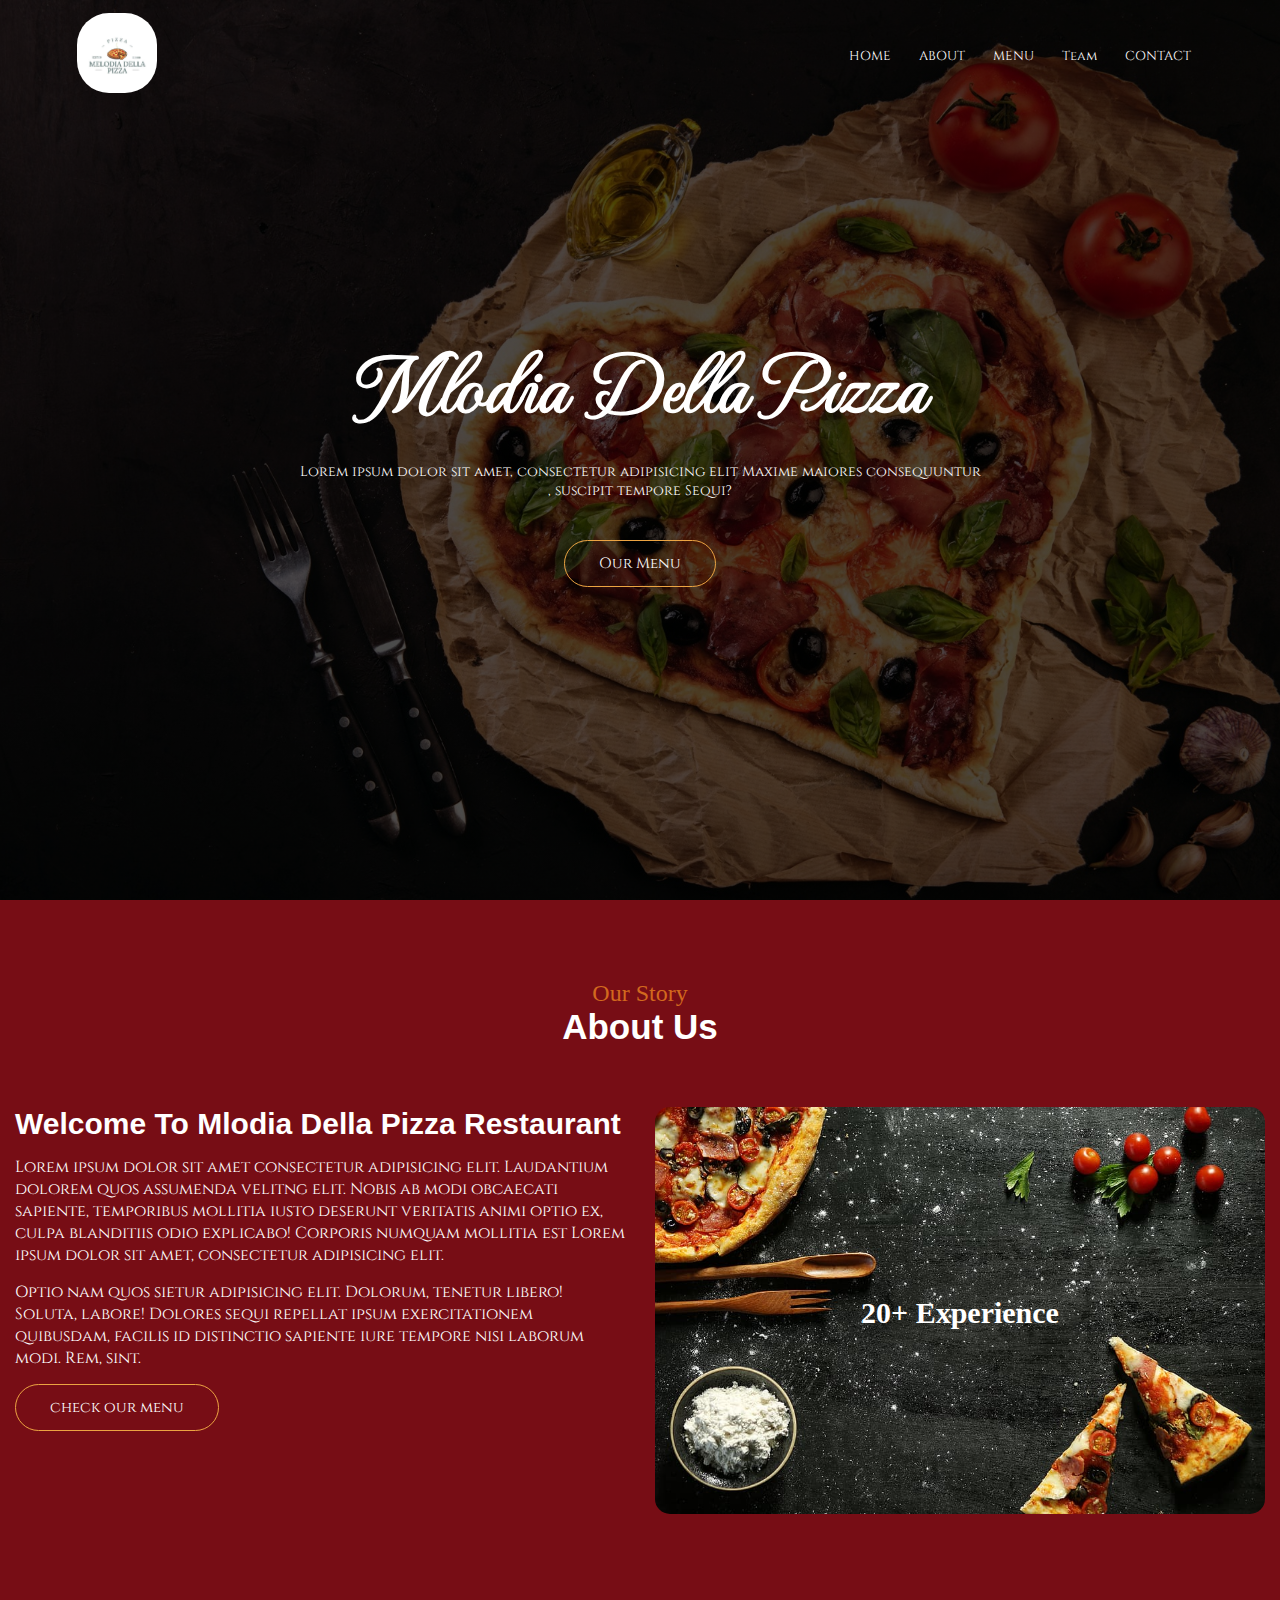
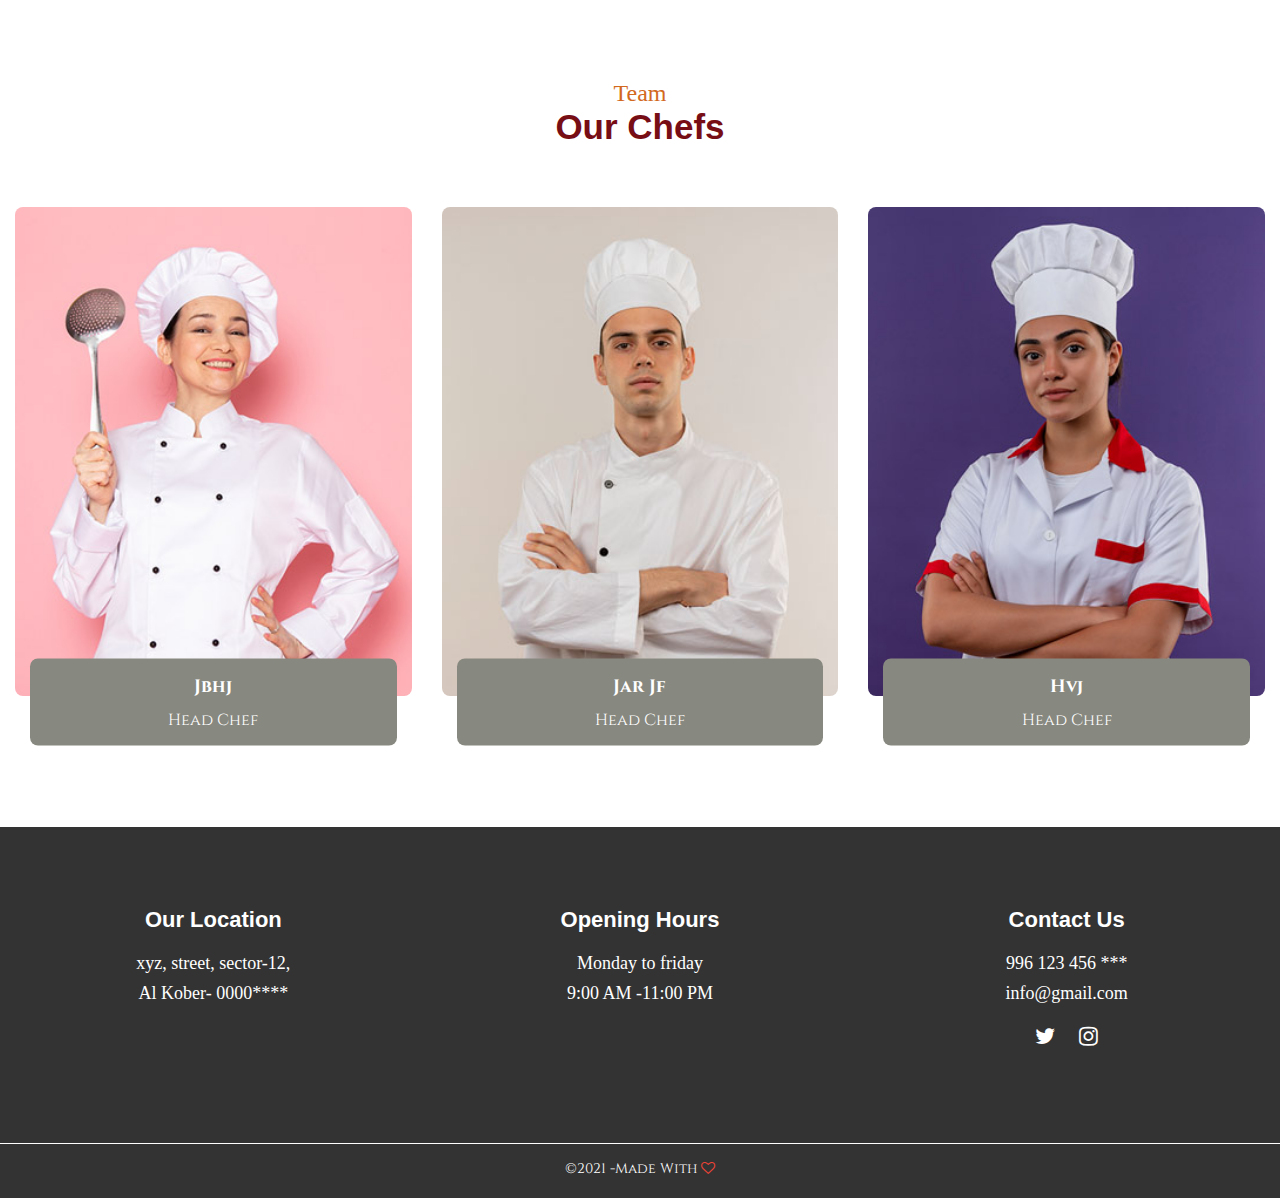
<file: index.html>
<!DOCTYPE html>
<html lang="en">
  <head>
    <meta charset="UTF-8" />
    <meta http-equiv="X-UA-Compatible" content="IE=edge" />
    <meta name="viewport" content="width=device-width, initial-scale=1.0" />
    <!-- google fonts-->
    <link
      href="https://fonts.googleapis.com/css2?family=MonteCarlo&display=swap"
      rel="stylesheet"
    />
    <link
      href="https://fonts.googleapis.com/css2?family=Cinzel:wght@500&display=swap"
      rel="stylesheet"
    />
    <!-- linl for css-->
    <link
      rel="stylesheet"
      href="https://stackpath.bootstrapcdn.com/font-awesome/4.7.0/css/font-awesome.min.css"
    />
    <link rel="stylesheet" href="./style.css" />
    <!-- links for icons browser-->
    <link rel="icon" href="./image/favicon.ico" />
    <title>Mlodia Della Pizza</title>
  </head>

  <body>
    <section class="header">
      <nav>
        <a href="index.html"><img src="./image/lo1.jpg" /></a>
        <div class="nav-links" id="navLinks">
          <i class="fa fa-times" onclick="hideMenu()"></i>
          <!--it is icons-->
          <ul>
            <li><a href="#home">HOME</a></li>
            <li><a href="#about">ABOUT</a></li>
            <li><a href="./menu/menu.html">MENU</a></li>
            <li><a href="#team">Team</a></li>
            <li><a href="#footer">CONTACT</a></li>
          </ul>
        </div>
        <i class="fa fa-bars" onclick="showMenu()"></i>
        <!--it is icons-->
      </nav>

      <div class="text-box">
        <h1 id="home">Mlodia Della Pizza</h1>
        <p>
          Lorem ipsum dolor sit amet, consectetur adipisicing elit Maxime
          maiores consequuntur<br />, suscipit tempore Sequi?
        </p>
        <a href="./menu/menu.html" class="hero-btn"> Our Menu</a>
      </div>
    </section>
    <!--JavaScript for Toggle Menu-->
    <script>
      var navLinks = document.getElementById("navLinks");
      function showMenu() {
        navLinks.style.right = "0";
      }
      function hideMenu() {
        navLinks.style.right = "-200px";
      }
    </script>

    <!-- ------ about section statr ------->
    <section class="about-section sec-padding" id="about">
      <div class="continer">
        <div class="row">
          <div class="section-title">
            <h2 data-tilte="our story">About Us</h2>
          </div>
        </div>
        <div class="continer-two">
          <div class="about-text">
            <h3>welcome to Mlodia Della Pizza restaurant</h3>
            <p>
              Lorem ipsum dolor sit amet consectetur adipisicing elit.
              Laudantium dolorem quos assumenda velitng elit. Nobis ab modi
              obcaecati sapiente, temporibus mollitia iusto deserunt veritatis
              animi optio ex, culpa blanditiis odio explicabo! Corporis numquam
              mollitia est Lorem ipsum dolor sit amet, consectetur adipisicing
              elit.
            </p>
            <p>
              Optio nam quos sietur adipisicing elit. Dolorum, tenetur libero!
              Soluta, labore! Dolores sequi repellat ipsum exercitationem
              quibusdam, facilis id distinctio sapiente iure tempore nisi
              laborum modi. Rem, sint.
            </p>
            <a href="./menu/menu.html" class="hero-btn">check our menu</a>
          </div>
          <div class="about-img">
            <div class="img-box">
              <h3>20+ Experience</h3>
              <img src="./image/pizza2.jpg" alt="about img" />
            </div>
          </div>
        </div>
      </div>
    </section>

    <!-- ------ about section end------->

    <!-- team sction start--->
    <section class="team-section sec-padding" id="team">
      <div class="container">
        <div class="row">
          <div class="section-title">
            <h2 data-tilte="team">our chefs</h2>
          </div>
        </div>
        <div class="row">
          <div class="team-item">
            <img src="./image/1.jpg" alt="team-item" />
            <div class="team-itme-infi">
              <h3>jbhj</h3>
              <p>Head chef</p>
            </div>
          </div>
          <div class="team-item">
            <img src="./image/2.jpg" alt="team-item" />
            <div class="team-itme-infi">
              <h3>jar jf</h3>
              <p>Head chef</p>
            </div>
          </div>
          <div class="team-item">
            <img src="./image/3.jpg" alt="team-item" />
            <div class="team-itme-infi">
              <h3>hvj</h3>
              <p>Head chef</p>
            </div>
          </div>
        </div>
      </div>
    </section>

    <!-- team sction end--->

    <!-- footer start -->
    <footer class="footer" id="footer">
      <div class="container">
        <div class="row">
          <div class="footer-item">
            <h4>our location</h4>
            <p>xyz, street, sector-12,<br />Al Kober- 0000****</p>
          </div>
          <div class="footer-item">
            <h4>opening hours</h4>
            <p>Monday to friday<br />9:00 AM -11:00 PM</p>
          </div>
          <div class="footer-item">
            <h4>contact us</h4>
            <p>996 123 456 ***</p>
            <p>info@gmail.com</p>
            <div class="socaial-links">
              <a href=""><i class="fa fa-twitter"></i></a>
              <a href=""><i class="fa fa-instagram"></i></a>
            </div>
          </div>
        </div>
        <div class="row-t">
          <div class="copyright">
            <p>&copy;2021 -Made With <i class="fa fa-heart-o"></i></p>
          </div>
        </div>
      </div>
    </footer>

    <!-- footer end-->
  </body>
</html>
</file>
<file: style.css>
*{
    margin: 0%;
    padding: 0%;
    font-family: 'Poppins', sans-serif;
    box-sizing: border-box;
    font-family: 'Cinzel', serif;
}

html{
    scroll-behavior:smooth;
}
.header{
    min-height: 100vh;
    width: 100%;
    background-image: linear-gradient(
    rgba(0,0,0,0.7),rgba(0,0,0,0.7)),url("../image/pizza.jpg");
    background-position:center;
    background-size: cover;
    position: relative;
}
nav{
    display: flex;
    padding: 1% 6%;
    justify-content: space-between;
    align-items: center;
}
nav img{
    height: 80px;
    border: none;
    border-radius: 32px;
}
.nav-links{
    flex: 1;
    text-align: right;
}
.nav-links ul li{
    list-style: none;
    display: inline-block;
    padding: 8px 12px ;
    position: relative;
}
.nav-links ul li a{
    color: #fff;
    text-decoration: none;
    font-size: 13px;
}
.nav-links ul li::after{
    content: '';
    width: 0%;
    height: 2px;
    background-color: #ECA442;
    display: block;
    margin: auto;
    transition: 0.5s;
   
}
.nav-links ul li:hover::after{
    width: 100%;
}

.text-box{
    width: 90%;
    color: #fff;
    position: absolute;
    top:50%;
    left: 50%;
    transform: translate(-50%,-50%);
    text-align: center;
}

.text-box h1{
    font-family: 'MonteCarlo', cursive;
   font-size: 82px;
   color: #fff;
}
.text-box p{
    margin: 10px 0 40px;
    font-size: 14px;
    color: #fff;
}
.hero-btn{
   display: inline-block;
   text-decoration: none;
    background-color: #ECA442;
    color: #fff;
   border: 1px solid  #ECA442;
   ;
   border-radius: 30px;
   padding: 12px 34px;
   font-size: 15px;
   background: transparent;
   position: relative;
   cursor: pointer;
}
.hero-btn:hover{
    border: 1px solid #ECA442;
    background: #ECA442;
    color: #fff;
    transition: 1s;
}

nav .fa{
    display: none; /* to diplay icons in the full screen */
}

@media(max-width:700px){
    .text-box h1{
        font-family: 'MonteCarlo', cursive;
       font-size: 40px;
    }
    .nav-links ul li{
        display: block;
    }
    .nav-links{
        position: absolute;
        background: #770D15;
        height: 100vh;
        width: 200px;
        top:0;
        right: -200px; /* help the menu to be hidden */
        text-align: left;
        z-index: 2;
        transition: 1s;
    }

    nav .fa{
        display: block; /*visiable */
        color: #fff;
        margin: 10px;
        font-size: 22px;
        cursor: pointer;
    }
    .nav-links ul{
       padding: 30px;
    }
    .nav-links ul li {
        display: block;
    }
}

/* -----about section-------
----------------------*/
.sec-padding{
    padding: 80px 0;
}
.about-section{
    background-color:  #770D15;
    display: flex;

}
.continer-two{ 
    display: flex;
}
/* section tilte*/
.section-title{
    width: 100%;
    padding: 0 15px;
    text-align: center;
    margin-bottom: 60px;
}
.section-title h2{
    font-size: 35px;
    text-transform: capitalize;
    color: #fff;
    font-family: 'Acme', sans-serif;
}
.section-title h2::before{
    content: attr(data-tilte);
    display: block;
    font-size: 24px;
    color: chocolate;
    font-family: 'Gwendolyn', cursive;
    font-weight: 400;
    text-transform: capitalize;
}

.about-text ,.about-img{
    width: 50%;
    padding: 0 15px;
}
.about-text h3{
    font-size: 30px;
    text-transform: capitalize;
    margin: 0 0 15px;
    color: #fff;
    font-family: 'Acme', sans-serif;
}
.about-text p{
    margin: 0 0 15px;
    color: #fff;
}
.about-text .hero-btn{
    margin: 0 0 15px;
}
.about-img img{
    width: 100%;
    border-radius: 15px;
}

.about-img .img-box{
    position: relative; 
    flex: 33.33%;
}

.about-img .img-box h3{
    position: absolute;
    left: 50%;
    top:50%;
    width: 100%;
    max-width: 250px;
    text-align: center;
    transform: translate(-50%,-50%);
    font-size: 30px;
    font-family: 'Smooch', cursive;
    color: #fff;
    text-transform: capitalize;
}


/* ---------- team sction start----------*/

.team-section{
    background-color: #fff;
    color: #fff;
    padding-bottom: 125px;
}
.team-section h2{
    color:#770D15;
}

.team-item{
    width: calc(100%/3);
    padding: 0 15px; 
    position: relative;  
}
.row{
    display: flex;
    flex-wrap: wrap;
}
.team-item img{
    width: 100%;
    border-radius: 8px;
    transition: transform 0.3s ease;
}
.team-item:hover img{
    transform: skewY(2deg);
}
.team-itme-infi{
    background-color: #87887f;
    border-radius: 8px;
    padding: 15px;
    text-align: center;
    position: absolute;
    left: 30px;
    right: 30px;
    bottom: 0;
    transform: translateY(50%);
    transition: all 0.3s ease;
    pointer-events: none;
}
.team-item:hover .team-itme-infi{
     transform: translateY(-15px);
     background-color: #770D15;
}
.team-itme-infi h3{
    font-size: 18px;
    text-transform: capitalize;
    margin: 0 0 10px;
}
.team-itme-infi p{
    text-transform: capitalize;
    transition: all 0.3s ease;

}
.team-item:hover .team-itme-infi p{
      color: #fff;
}



/*------- footer------- */
.footer{
    padding: 80px 0 5px 0 ;
    background-image: url("../image/pizza14.jpg");
    background-size: cover;
    background-attachment: fixed;
    background-position: center;
    position: relative;
    z-index: 1;
    margin: auto;

}

.footer::before{
    content: '';
    position: absolute;
    left: 0;
    top: 0;
    width: 100%;
    height: 100%;
    background-color: rgba(0,0,0,0.8);
    z-index: -1;
}
.footer-item{
    width: calc(100% /3);
    padding: 0 15px;
    text-align: center;
}
.footer-item h4{
    font-family: 'Raleway', sans-serif;
    text-transform: capitalize;
    font-size: 22px;
    margin: 0 0 15px;
    color: #fff;
}
.footer-item p{
    font-family: 'Source Serif Pro', serif;
    line-height: 30px;
    font-size: 18px;
    color: #fff;
}
.footer-item .socaial-links {
    margin-top: 15px;
}
.footer-item .socaial-links a{
    display: inline-block;
    height: 40px;
    width: 40px;
    color: #fff;
    font-size: 22px;
    align-items: center;
    justify-content: center;
    transition: color 0.3s ease;
}
.footer-item .socaial-links a:hover{
    color: #DAA520;
}
.footer  .copyright {
    width: 100%;
    text-align: center;
    
}
.footer .row-t .copyright {
    margin: 80px 0 0;
    color: #fff;
    padding: 15px 10px;
    font-size: 14px;
    border-top: 1px solid #fff;
}
.fa-heart-o{
    color: #f44336;
}




/*responsive */

@media(max-width:991px){
.team-item{
    width: 50%;
    
    }
    .team-item:not(:last-child){
        margin-bottom: 75px;
    }
}

@media(max-width:767px){
    .about-text,
    .about-img{ 
        width: 100%;
    }
    .about-img {
        margin-bottom: 40px;
        margin-top: 120%;
    }
    .about-text {
       margin-top: 800px;
        position: absolute;
        top: 0;
         margin-left: 20px;
    }


    .footer-item{
        width: 100%;
    }
    .footer-item:not(:last-child){
        margin-bottom: 30px;

    }
}

@media(max-width:575px){
    .team-item{
      width: 100%;
        }
        .about-text,
    .about-img{ 
        width: 100%;
    }
    .about-img {
        margin-bottom: 40px;
        margin-top: 120%;
    }
    .about-text {
       margin-top: 800px;
        position: absolute;
        top: 0;
         margin-left: 20px;
    }


    .footer-item{
        width: 100%;
    }
    .footer-item:not(:last-child){
        margin-bottom: 30px;

    }
}
</file>
